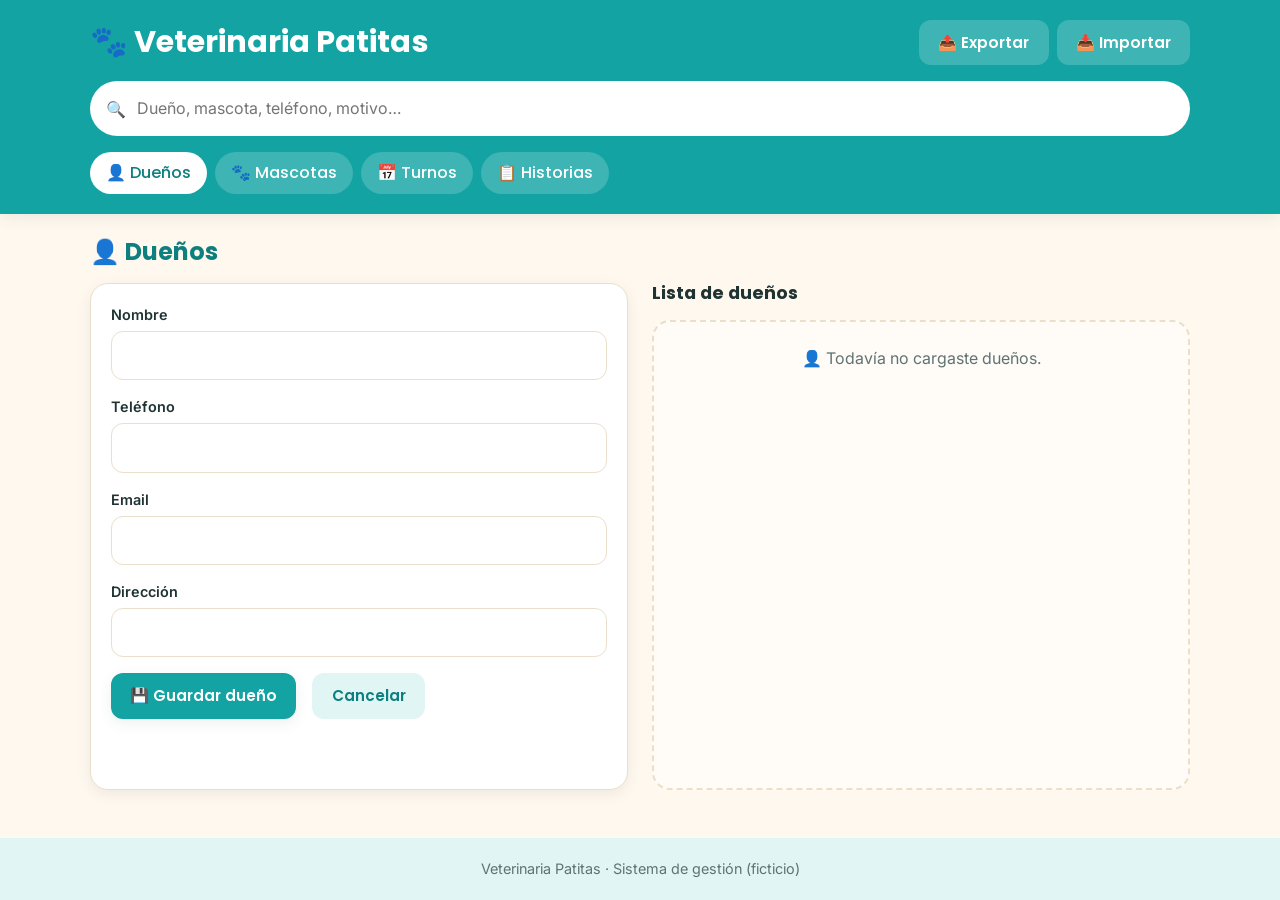
<file: index.html>
<!DOCTYPE html>
<html lang="es-AR">
<head>
  <meta charset="UTF-8">
  <meta name="viewport" content="width=device-width, initial-scale=1">
  <meta name="theme-color" content="#14A3A3">
  <link rel="manifest" href="./manifest.json">
  <link rel="apple-touch-icon" href="./icons/icon-192.png">
  <title>Veterinaria Patitas</title>
  <link rel="preconnect" href="https://fonts.googleapis.com">
  <link rel="preconnect" href="https://fonts.gstatic.com" crossorigin>
  <link rel="stylesheet" href="https://fonts.googleapis.com/css2?family=Inter:wght@400;500;600&family=Poppins:wght@500;600;700&display=swap">
  <style>
/* ==========================================================================
   1. VARIABLES (paleta, tipografía, medidas)
   ========================================================================== */
:root {
  /* Verde agua: color principal */
  --color-principal: #14A3A3;
  --color-principal-oscuro: #0E7F7F;
  --color-principal-suave: #E1F5F5;

  /* Coral suave: avisos, acciones delicadas y cancelaciones */
  --color-coral: #FF8F7E;
  --color-coral-oscuro: #C9422F;
  --color-coral-suave: #FFE8E3;

  /* Fondos y superficies */
  --color-crema: #FFF8EE;
  --color-superficie: #FFFFFF;
  --color-borde: #EADFCB;

  /* Texto */
  --color-texto: #1F3333;
  --color-texto-suave: #5F7373;

  /* Estados de turno que no son ni principal ni coral */
  --color-ambar: #8A5A00;
  --color-ambar-suave: #FFF0CF;
  --color-atendido: #3F6B5A;
  --color-atendido-suave: #E4F0EA;

  /* Tipografía */
  --fuente-titulos: "Poppins", system-ui, -apple-system, "Segoe UI", Roboto, sans-serif;
  --fuente-texto: "Inter", system-ui, -apple-system, "Segoe UI", Roboto, sans-serif;

  /* Formas y sombras */
  --radio: 18px;
  --radio-chico: 12px;
  --sombra: 0 4px 14px rgba(20, 60, 60, 0.08);
  --sombra-hover: 0 8px 22px rgba(20, 60, 60, 0.16);

  /* Ancho máximo del contenido */
  --ancho-max: 1100px;
}

/* ==========================================================================
   2. BASE (reset suave y estilos globales)
   ========================================================================== */
*,
*::before,
*::after {
  box-sizing: border-box;
}

html {
  scroll-behavior: smooth;
}

body {
  margin: 0;
  min-height: 100vh;
  display: flex;
  flex-direction: column;
  background: var(--color-crema);
  color: var(--color-texto);
  font-family: var(--fuente-texto);
  font-size: 1rem;
  line-height: 1.55;
}

h1, h2, h3 {
  margin: 0;
  font-family: var(--fuente-titulos);
  line-height: 1.2;
}

h2 { font-size: 1.5rem; color: var(--color-principal-oscuro); }
h3 { font-size: 1.1rem; }

[hidden] { display: none !important; }

:focus-visible {
  outline: 3px solid var(--color-coral);
  outline-offset: 2px;
}

/* ==========================================================================
   3. ENCABEZADO: título, buscador, exportar/importar y menú
   ========================================================================== */
#encabezado {
  display: flex;
  flex-direction: column;
  gap: 1rem;
  padding: 1.25rem max(1rem, calc((100% - var(--ancho-max)) / 2)) 1rem;
  background: var(--color-principal);
  color: #fff;
  box-shadow: var(--sombra);
}

#encabezado h1 {
  font-size: 1.6rem;
  font-weight: 700;
}

#encabezado h1::before {
  content: "🐾 ";
}

/* Buscador general */
#form-buscador {
  position: relative;
}

#form-buscador label {
  /* Oculta la etiqueta a la vista pero la deja para lectores de pantalla */
  position: absolute;
  width: 1px;
  height: 1px;
  overflow: hidden;
  clip-path: inset(50%);
  white-space: nowrap;
}

#form-buscador::before {
  content: "🔍";
  position: absolute;
  left: 1rem;
  top: 50%;
  transform: translateY(-50%);
  pointer-events: none;
}

#buscador {
  width: 100%;
  padding: 0.8rem 1rem 0.8rem 2.8rem;
  border: 2px solid transparent;
  border-radius: 999px;
  background: #fff;
  color: var(--color-texto);
  font: inherit;
}

#buscador:focus {
  outline: none;
  border-color: var(--color-coral);
}

/* Exportar / Importar */
#datos {
  display: flex;
  gap: 0.5rem;
}

#btn-exportar,
#btn-importar {
  flex: 1;
  background: rgba(255, 255, 255, 0.18);
  color: #fff;
  box-shadow: none;
}

#btn-exportar::before { content: "📤 "; }
#btn-importar::before { content: "📥 "; }

#btn-exportar:hover,
#btn-importar:hover {
  background: #fff;
  color: var(--color-principal-oscuro);
}

/* Menú de secciones */
#menu ul {
  display: flex;
  gap: 0.5rem;
  margin: 0;
  padding: 0 0 0.25rem;
  list-style: none;
  overflow-x: auto;
}

#menu a {
  display: inline-block;
  padding: 0.55rem 1rem;
  border-radius: 999px;
  background: rgba(255, 255, 255, 0.18);
  color: #fff;
  font-family: var(--fuente-titulos);
  font-weight: 500;
  text-decoration: none;
  white-space: nowrap;
  transition: background 0.2s, color 0.2s, transform 0.2s;
}

#menu a:hover {
  background: #fff;
  color: var(--color-principal-oscuro);
  transform: translateY(-2px);
}

#menu a.activo,
#menu a[aria-current="page"] {
  background: #fff;
  color: var(--color-principal-oscuro);
}

#menu a[data-seccion="duenos"]::before    { content: "👤 "; }
#menu a[data-seccion="mascotas"]::before  { content: "🐾 "; }
#menu a[data-seccion="turnos"]::before    { content: "📅 "; }
#menu a[data-seccion="historias"]::before { content: "📋 "; }

/* ==========================================================================
   4. CONTENIDO PRINCIPAL Y SECCIONES (una columna en el celular)
   ========================================================================== */
main {
  flex: 1;
  display: grid;
  gap: 2.5rem;
  padding: 1.5rem max(1rem, calc((100% - var(--ancho-max)) / 2)) 3rem;
}

main > section {
  display: grid;
  gap: 1rem;
  align-content: start;
  scroll-margin-top: 1rem;
}

#duenos > h2::before    { content: "👤 "; }
#mascotas > h2::before  { content: "🐾 "; }
#turnos > h2::before    { content: "📅 "; }
#historias > h2::before { content: "📋 "; }

#resultados-busqueda > h2::before { content: "🔍 "; }

/* Los resultados solo se muestran cuando hay algo para mostrar */
#resultados-busqueda:has(#lista-resultados:empty) {
  display: none;
}

#lista-resultados {
  display: grid;
  gap: 0.75rem;
}

/* ==========================================================================
   5. TARJETAS: formularios, selector de historias y elementos de lista
   ========================================================================== */
form:not(#form-buscador),
#historias > div,
main li,
#lista-resultados > * {
  background: var(--color-superficie);
  border: 1px solid var(--color-borde);
  border-radius: var(--radio);
  box-shadow: var(--sombra);
}

form:not(#form-buscador),
#historias > div {
  padding: 1.25rem;
}

main li,
#lista-resultados > * {
  padding: 1rem 1.1rem;
}

/* Listas sin viñetas y con separación entre tarjetas */
main ul,
main ol {
  display: grid;
  gap: 0.75rem;
  margin: 0;
  padding: 0;
  list-style: none;
}

/* Contenido típico de una tarjeta */
.tarjeta__titulo {
  margin: 0;
  font-family: var(--fuente-titulos);
  font-size: 1.05rem;
  font-weight: 600;
}

.tarjeta__meta {
  margin: 0.15rem 0 0;
  color: var(--color-texto-suave);
  font-size: 0.92rem;
}

.tarjeta__acciones {
  display: flex;
  flex-wrap: wrap;
  gap: 0.5rem;
  margin-top: 0.75rem;
}

/* Mensajes cuando una lista está vacía (desaparecen solos al agregar datos) */
#lista-duenos:empty::before,
#lista-mascotas:empty::before,
#agenda-turnos:empty::before,
#linea-tiempo:empty::before {
  display: block;
  padding: 1.5rem 1rem;
  border: 2px dashed var(--color-borde);
  border-radius: var(--radio);
  background: rgba(255, 255, 255, 0.6);
  color: var(--color-texto-suave);
  text-align: center;
}

#lista-duenos:empty::before   { content: "👤 Todavía no cargaste dueños."; }
#lista-mascotas:empty::before { content: "🐾 Todavía no cargaste mascotas."; }
#agenda-turnos:empty::before  { content: "📅 No hay turnos para este día."; }
#linea-tiempo:empty::before   { content: "📋 Esta mascota todavía no tiene consultas."; }

/* ==========================================================================
   6. FORMULARIOS: campos y etiquetas
   ========================================================================== */
form:not(#form-buscador) {
  display: flex;
  flex-wrap: wrap;
  gap: 1rem;
  align-content: start;
}

form:not(#form-buscador) > div {
  flex: 1 1 100%;
}

label {
  display: block;
  margin-bottom: 0.3rem;
  font-size: 0.9rem;
  font-weight: 600;
  color: var(--color-texto);
}

input:not([type="hidden"]):not([type="file"]):not(#buscador),
select,
textarea {
  width: 100%;
  padding: 0.7rem 0.85rem;
  border: 1.5px solid var(--color-borde);
  border-radius: var(--radio-chico);
  background: #fff;
  color: var(--color-texto);
  font: inherit;
  transition: border-color 0.2s, box-shadow 0.2s;
}

textarea {
  resize: vertical;
}

input:not(#buscador):focus,
select:focus,
textarea:focus {
  outline: none;
  border-color: var(--color-principal);
  box-shadow: 0 0 0 4px var(--color-principal-suave);
}

input:user-invalid,
select:user-invalid,
textarea:user-invalid {
  border-color: var(--color-coral);
  background: var(--color-coral-suave);
}

/* ==========================================================================
   7. BOTONES (hover con cambio de color y elevación)
   ========================================================================== */
button {
  padding: 0.7rem 1.2rem;
  border: 0;
  border-radius: var(--radio-chico);
  background: var(--color-principal);
  color: #fff;
  font-family: var(--fuente-titulos);
  font-size: 0.95rem;
  font-weight: 600;
  cursor: pointer;
  box-shadow: var(--sombra);
  transition: background 0.2s, color 0.2s, transform 0.2s, box-shadow 0.2s;
}

button:hover {
  background: var(--color-principal-oscuro);
  transform: translateY(-2px);
  box-shadow: var(--sombra-hover);
}

button:active {
  transform: translateY(0);
  box-shadow: var(--sombra);
}

button[type="submit"]::before { content: "💾 "; }

/* Cancelar: botón secundario */
button[type="reset"] {
  background: var(--color-principal-suave);
  color: var(--color-principal-oscuro);
  box-shadow: none;
}

button[type="reset"]:hover {
  background: var(--color-principal);
  color: #fff;
}

/* Botones dentro de las tarjetas */
.btn-chico {
  padding: 0.4rem 0.8rem;
  font-size: 0.85rem;
}

.btn-peligro {
  background: var(--color-coral-suave);
  color: var(--color-coral-oscuro);
  box-shadow: none;
}

.btn-peligro:hover {
  background: var(--color-coral);
  color: #fff;
}

/* ==========================================================================
   8. MASCOTAS: tarjeta con emoji según la especie
   Estructura esperada: <li class="mascota" data-especie="Perro">
                          <div class="mascota__info"> ... </div>
                        </li>
   ========================================================================== */
.mascota {
  display: flex;
  align-items: center;
  gap: 1rem;
}

.mascota::before {
  content: "🐾";
  flex: none;
  display: grid;
  place-items: center;
  width: 3.5rem;
  height: 3.5rem;
  border-radius: 50%;
  background: var(--color-principal-suave);
  font-size: 1.9rem;
  line-height: 1;
}

.mascota[data-especie="Perro"]::before   { content: "🐶"; }
.mascota[data-especie="Gato"]::before    { content: "🐱"; }
.mascota[data-especie="Ave"]::before     { content: "🐦"; }
.mascota[data-especie="Roedor"]::before  { content: "🐹"; }
.mascota[data-especie="Reptil"]::before  { content: "🦎"; }

.mascota__info {
  flex: 1;
  min-width: 0;
}

/* ==========================================================================
   9. TURNOS: agenda con etiqueta de estado
   Estructura esperada: <li class="turno">
                          <div class="turno__cuando">12/11 · 10:30</div>
                          <div class="turno__info"> ... <span class="estado estado--pendiente">Pendiente</span></div>
                        </li>
   ========================================================================== */
.turno {
  display: flex;
  flex-direction: column;
  gap: 0.75rem;
}

.turno__cuando {
  align-self: flex-start;
  padding: 0.3rem 0.75rem;
  border-radius: var(--radio-chico);
  background: var(--color-principal-suave);
  color: var(--color-principal-oscuro);
  font-family: var(--fuente-titulos);
  font-weight: 600;
}

.turno__info {
  flex: 1;
  min-width: 0;
}

.estado {
  display: inline-block;
  padding: 0.2rem 0.7rem;
  border-radius: 999px;
  font-size: 0.8rem;
  font-weight: 600;
}

.estado--pendiente  { background: var(--color-ambar-suave);     color: var(--color-ambar); }
.estado--confirmado { background: var(--color-principal-suave); color: var(--color-principal-oscuro); }
.estado--atendido   { background: var(--color-atendido-suave);  color: var(--color-atendido); }
.estado--cancelado  { background: var(--color-coral-suave);     color: var(--color-coral-oscuro); }

/* ==========================================================================
   10. HISTORIAS: línea de tiempo vertical
   Estructura esperada: <li class="consulta">
                          <time class="consulta__fecha">12/11/2026</time>
                          <h4 class="tarjeta__titulo">Motivo</h4> ... </li>
   ========================================================================== */
#linea-tiempo {
  position: relative;
  padding-left: 2rem;
}

#linea-tiempo:not(:empty)::after {
  content: "";
  position: absolute;
  left: 0.65rem;
  top: 0.5rem;
  bottom: 0.5rem;
  width: 3px;
  border-radius: 3px;
  background: linear-gradient(var(--color-principal), var(--color-principal-suave));
}

#linea-tiempo > li {
  position: relative;
}

/* Punto de cada consulta sobre la línea */
#linea-tiempo > li::before {
  content: "";
  position: absolute;
  left: -1.75rem;
  top: 1.2rem;
  width: 1rem;
  height: 1rem;
  border: 3px solid var(--color-principal);
  border-radius: 50%;
  background: var(--color-crema);
}

.consulta__fecha {
  display: block;
  margin-bottom: 0.2rem;
  color: var(--color-principal-oscuro);
  font-size: 0.85rem;
  font-weight: 600;
}

.consulta p {
  margin: 0.4rem 0 0;
}


.aviso-control-vencido {
  margin-top: 0.65rem !important;
  padding: 0.55rem 0.75rem;
  border-radius: var(--radio-chico);
  background: var(--color-coral-suave);
  color: var(--color-coral-oscuro);
  font-weight: 600;
}
.consulta__detalle { margin-top: 0.45rem; }
.consulta__detalle strong { color: var(--color-texto); }
#form-consulta small { color: var(--color-texto-suave); }

/* ==========================================================================
   11. PIE DE PÁGINA
   ========================================================================== */
footer {
  padding: 1.25rem 1rem;
  background: var(--color-principal-suave);
  color: var(--color-texto-suave);
  font-size: 0.9rem;
  text-align: center;
}

footer p {
  margin: 0;
}

/* ==========================================================================
   DUEÑOS: errores de validación, avisos, edición y chips de mascotas
   ========================================================================== */
.mensaje-error {
  margin: 0.35rem 0 0;
  color: var(--color-coral-oscuro);
  font-size: 0.85rem;
  font-weight: 500;
}

.mensaje-error::before { content: "⚠️ "; }

/* !important porque el estilo base de los campos usa un selector muy específico */
.campo-invalido {
  border-color: var(--color-coral) !important;
  background: var(--color-coral-suave) !important;
}

.aviso {
  margin: 0.75rem 0 0;
  padding: 0.6rem 0.8rem;
  border: 1px solid var(--color-coral);
  border-radius: var(--radio-chico);
  background: var(--color-coral-suave);
  color: var(--color-coral-oscuro);
  font-size: 0.9rem;
}

.aviso::before { content: "⚠️ "; }

/* Tarjeta que se está editando */
.editando {
  border-color: var(--color-principal);
  box-shadow: 0 0 0 3px var(--color-principal-suave);
}

.chips {
  display: flex;
  flex-wrap: wrap;
  gap: 0.4rem;
  margin-top: 0.4rem;
}

.chip {
  padding: 0.2rem 0.65rem;
  border-radius: 999px;
  background: var(--color-principal-suave);
  color: var(--color-principal-oscuro);
  font-size: 0.85rem;
  font-weight: 500;
}

/* ==========================================================================
   TURNOS: barra para cambiar de día en la agenda
   ========================================================================== */
#agenda-barra {
  display: grid;
  gap: 0.6rem;
}

#agenda-nav {
  display: flex;
  flex-wrap: wrap;
  align-items: center;
  gap: 0.5rem;
}

#agenda-nav button {
  padding: 0.5rem 0.9rem;
  background: var(--color-principal-suave);
  color: var(--color-principal-oscuro);
  box-shadow: none;
}

#agenda-nav button:hover {
  background: var(--color-principal);
  color: #fff;
  box-shadow: var(--sombra-hover);
}

#agenda-hoy::before { content: "📅 "; }

/* Dos IDs para ganarle al estilo base de los campos, que usa un selector muy específico */
#agenda-nav #agenda-fecha {
  width: auto;
  flex: 1 1 9rem;
}

#agenda-titulo {
  margin: 0;
  color: var(--color-principal-oscuro);
  font-weight: 600;
}

/* ==========================================================================
   12. TABLET Y ESCRITORIO (desde 768 px: dos columnas)
   Formulario a la izquierda, lista a la derecha.
   ========================================================================== */
@media (min-width: 768px) {
  /* Encabezado en grilla: título | exportar/importar, buscador, menú */
  #encabezado {
    display: grid;
    grid-template-columns: 1fr auto;
    grid-template-areas:
      "titulo datos"
      "buscador buscador"
      "menu menu";
    align-items: center;
    column-gap: 1.5rem;
  }

  #encabezado h1    { grid-area: titulo; font-size: 1.9rem; }
  #datos            { grid-area: datos; }
  #form-buscador    { grid-area: buscador; }
  #menu             { grid-area: menu; }

  #btn-exportar,
  #btn-importar {
    flex: none;
  }

  /* Dueños, Mascotas y Turnos: h2 arriba, formulario | h3 + lista */
  :is(#duenos, #mascotas, #turnos) {
    grid-template-columns: repeat(2, minmax(0, 1fr));
    grid-template-rows: auto auto 1fr;
    column-gap: 1.5rem;
  }

  :is(#duenos, #mascotas, #turnos) > h2 { grid-column: 1 / -1; grid-row: 1; }
  :is(#duenos, #mascotas, #turnos) > form { grid-column: 1; grid-row: 2 / span 2; }
  :is(#duenos, #mascotas, #turnos) > h3 { grid-column: 2; grid-row: 2; }
  #turnos > #agenda-barra { grid-column: 2; grid-row: 2; }
  :is(#duenos, #mascotas, #turnos) > :is(ul, ol) { grid-column: 2; grid-row: 3; }

  /* Historias: h2, selector de mascota (ancho completo), formulario | línea de tiempo */
  #historias {
    grid-template-columns: repeat(2, minmax(0, 1fr));
    grid-template-rows: auto auto auto 1fr;
    column-gap: 1.5rem;
  }

  #historias > h2   { grid-column: 1 / -1; grid-row: 1; }
  #historias > div  { grid-column: 1 / -1; grid-row: 2; }
  #historias > form { grid-column: 1; grid-row: 3 / span 2; }
  #historias > h3   { grid-column: 2; grid-row: 3; }
  #historias > ol   { grid-column: 2; grid-row: 4; }

  /* Turno: fecha y hora al costado */
  .turno {
    flex-direction: row;
    align-items: flex-start;
  }

  /* Resultados de búsqueda en dos columnas */
  #lista-resultados {
    grid-template-columns: repeat(2, minmax(0, 1fr));
  }
}

/* ==========================================================================
   13. ACCESIBILIDAD: respeta a quienes reducen las animaciones
   ========================================================================== */
@media (prefers-reduced-motion: reduce) {
  html { scroll-behavior: auto; }

  *,
  *::before,
  *::after {
    transition: none !important;
  }

  button:hover,
  #menu a:hover {
    transform: none;
  }
}
  </style>
</head>
<body>

  <header id="encabezado">
    <h1>Veterinaria Patitas</h1>

    <form id="form-buscador" role="search">
      <label for="buscador">Buscar</label>
      <input type="search" id="buscador" name="buscador" placeholder="Dueño, mascota, teléfono, motivo…" autocomplete="off">
    </form>

    <div id="datos">
      <button type="button" id="btn-exportar">Exportar</button>
      <button type="button" id="btn-importar">Importar</button>
      <input type="file" id="archivo-importar" accept="application/json,.json" hidden>
    </div>

    <nav id="menu" aria-label="Secciones">
      <ul>
        <li><a href="#duenos" data-seccion="duenos">Dueños</a></li>
        <li><a href="#mascotas" data-seccion="mascotas">Mascotas</a></li>
        <li><a href="#turnos" data-seccion="turnos">Turnos</a></li>
        <li><a href="#historias" data-seccion="historias">Historias</a></li>
      </ul>
    </nav>
  </header>

  <main>

    <!-- Resultados del buscador general -->
    <section id="resultados-busqueda" aria-live="polite">
      <h2>Resultados de la búsqueda</h2>
      <div id="lista-resultados"></div>
    </section>

    <!-- DUEÑOS -->
    <section id="duenos">
      <h2>Dueños</h2>

      <form id="form-dueno">
        <input type="hidden" id="dueno-id" name="id">

        <div>
          <label for="dueno-nombre">Nombre</label>
          <input type="text" id="dueno-nombre" name="nombre" required>
        </div>

        <div>
          <label for="dueno-telefono">Teléfono</label>
          <input type="tel" id="dueno-telefono" name="telefono" required>
        </div>

        <div>
          <label for="dueno-email">Email</label>
          <input type="email" id="dueno-email" name="email">
        </div>

        <div>
          <label for="dueno-direccion">Dirección</label>
          <input type="text" id="dueno-direccion" name="direccion">
        </div>

        <button type="submit">Guardar dueño</button>
        <button type="reset">Cancelar</button>
      </form>

      <h3>Lista de dueños</h3>
      <ul id="lista-duenos"></ul>
    </section>

    <!-- MASCOTAS -->
    <section id="mascotas">
      <h2>Mascotas</h2>

      <form id="form-mascota">
        <input type="hidden" id="mascota-id" name="id">

        <div>
          <label for="mascota-dueno">Dueño</label>
          <select id="mascota-dueno" name="duenoId" required>
            <option value="">Elegí un dueño</option>
          </select>
        </div>

        <div>
          <label for="mascota-nombre">Nombre</label>
          <input type="text" id="mascota-nombre" name="nombre" required>
        </div>

        <div>
          <label for="mascota-especie">Especie</label>
          <select id="mascota-especie" name="especie" required>
            <option value="">Elegí una especie</option>
            <option value="Perro">Perro</option>
            <option value="Gato">Gato</option>
            <option value="Ave">Ave</option>
            <option value="Roedor">Roedor</option>
            <option value="Reptil">Reptil</option>
            <option value="Otra">Otra</option>
          </select>
        </div>

        <div>
          <label for="mascota-raza">Raza</label>
          <input type="text" id="mascota-raza" name="raza">
        </div>

        <div>
          <label for="mascota-sexo">Sexo</label>
          <select id="mascota-sexo" name="sexo" required>
            <option value="">Elegí el sexo</option>
            <option value="Macho">Macho</option>
            <option value="Hembra">Hembra</option>
          </select>
        </div>

        <div>
          <label for="mascota-nacimiento">Fecha de nacimiento</label>
          <input type="date" id="mascota-nacimiento" name="nacimiento">
        </div>

        <div>
          <label for="mascota-peso">Peso (kg)</label>
          <input type="number" id="mascota-peso" name="peso" min="0" step="0.01" inputmode="decimal">
        </div>

        <button type="submit">Guardar mascota</button>
        <button type="reset">Cancelar</button>
      </form>

      <h3>Lista de mascotas</h3>
      <ul id="lista-mascotas"></ul>
    </section>

    <!-- TURNOS -->
    <section id="turnos">
      <h2>Turnos</h2>

      <form id="form-turno">
        <input type="hidden" id="turno-id" name="id">

        <div>
          <label for="turno-mascota">Mascota</label>
          <select id="turno-mascota" name="mascotaId" required>
            <option value="">Elegí una mascota</option>
          </select>
        </div>

        <div>
          <label for="turno-fecha">Fecha</label>
          <input type="date" id="turno-fecha" name="fecha" required>
        </div>

        <div>
          <label for="turno-hora">Hora (de 9:00 a 20:00)</label>
          <input type="time" id="turno-hora" name="hora" required>
        </div>

        <div>
          <label for="turno-motivo">Motivo</label>
          <input type="text" id="turno-motivo" name="motivo" required>
        </div>

        <div>
          <label for="turno-veterinario">Veterinario</label>
          <input type="text" id="turno-veterinario" name="veterinario" required>
        </div>

        <button type="submit">Agendar turno</button>
        <button type="reset">Cancelar</button>
      </form>

      <div id="agenda-barra">
        <h3>Agenda</h3>
        <div id="agenda-nav" role="group" aria-label="Cambiar de día">
          <button type="button" id="agenda-anterior" aria-label="Día anterior">◀</button>
          <button type="button" id="agenda-hoy">Hoy</button>
          <button type="button" id="agenda-siguiente" aria-label="Día siguiente">▶</button>
          <input type="date" id="agenda-fecha" aria-label="Elegir el día de la agenda">
        </div>
        <p id="agenda-titulo" aria-live="polite"></p>
      </div>
      <ol id="agenda-turnos"></ol>
    </section>

    <!-- HISTORIAS -->
    <section id="historias">
      <h2>Historias clínicas</h2>

      <div>
        <label for="historia-mascota">Mascota</label>
        <select id="historia-mascota" name="mascotaId">
          <option value="">Elegí una mascota</option>
        </select>
      </div>

      <form id="form-consulta">
        <input type="hidden" id="consulta-id" name="id">
        <input type="hidden" id="consulta-turno-id" name="turnoId">

        <div>
          <label for="consulta-fecha">Fecha de consulta</label>
          <input type="date" id="consulta-fecha" name="fecha" required>
        </div>

        <div>
          <label for="consulta-motivo">Motivo de consulta</label>
          <input type="text" id="consulta-motivo" name="motivo" required>
        </div>

        <div>
          <label for="consulta-peso">Peso (kg) *</label>
          <input type="number" id="consulta-peso" name="peso" min="0.1" max="120" step="0.01" inputmode="decimal" required>
        </div>

        <div>
          <label for="consulta-diagnostico">Diagnóstico *</label>
          <textarea id="consulta-diagnostico" name="diagnostico" rows="3" required></textarea>
        </div>

        <div>
          <label for="consulta-tratamiento">Tratamiento *</label>
          <textarea id="consulta-tratamiento" name="tratamiento" rows="3" required></textarea>
        </div>

        <div>
          <label for="consulta-vacunas">Vacunas</label>
          <textarea id="consulta-vacunas" name="vacunas" rows="2" placeholder="Vacunas aplicadas, pendientes o próximas dosis"></textarea>
        </div>

        <div>
          <label for="consulta-proximo-control">Fecha de próximo control</label>
          <input type="date" id="consulta-proximo-control" name="proximoControl">
          <small>Si indicás una fecha, debe ser igual o posterior a la consulta.</small>
        </div>

        <div>
          <label for="consulta-observaciones">Observaciones</label>
          <textarea id="consulta-observaciones" name="observaciones" rows="3"></textarea>
        </div>

        <button type="submit">Guardar consulta</button>
        <button type="reset">Cancelar</button>
      </form>

      <h3>Línea de tiempo</h3>
      <ol id="linea-tiempo"></ol>
    </section>

  </main>

  <footer>
    <p>Veterinaria Patitas · Sistema de gestión (ficticio)</p>
  </footer>

  <script>
/* ==========================================================================
   Veterinaria Patitas
   REGISTRO DE IA: (pegá acá tu comentario de registro de IA)
   ========================================================================== */


/* ==========================================================================
   1. DATOS
   Campos tomados de los formularios del index.html.
   Cada registro tiene un "id" propio; las relaciones se hacen con ese id:
   mascotas.duenoId -> duenos.id
   turnos.mascotaId y consultas.mascotaId -> mascotas.id
   ========================================================================== */

const CLAVE_STORAGE = "veterinaria-datos";

// duenos:    { id, nombre, telefono, email, direccion }
const duenos = [];

// mascotas:  { id, duenoId, nombre, especie, raza, sexo, nacimiento, peso }
const mascotas = [];

// turnos:    { id, mascotaId, fecha, hora, motivo, veterinario, estado }
const turnos = [];

// consultas: { id, mascotaId, fecha, motivo, peso, diagnostico, tratamiento, observaciones }
const consultas = [];

/** Genera un id único para un registro nuevo. */
function nuevoId() {
  if (window.crypto && typeof crypto.randomUUID === "function") {
    return crypto.randomUUID();
  }
  return Date.now().toString(36) + Math.random().toString(36).slice(2, 8);
}


/* ==========================================================================
   2. PERSISTENCIA (localStorage, clave "veterinaria-datos")
   Se guarda un solo objeto con los cuatro arrays.
   Llamá a guardarDatos() después de agregar, editar o borrar algo.
   ========================================================================== */

function guardarDatos() {
  try {
    localStorage.setItem(
      CLAVE_STORAGE,
      JSON.stringify({ duenos, mascotas, turnos, consultas })
    );
    return true;
  } catch (error) {
    console.error("No se pudieron guardar los datos:", error);
    return false;
  }
}

function cargarDatos() {
  try {
    const crudo = localStorage.getItem(CLAVE_STORAGE);
    if (!crudo) return;

    const datos = JSON.parse(crudo);
    // Se rellenan los arrays existentes para no perder las referencias
    duenos.splice(0, duenos.length, ...(datos.duenos || []));
    mascotas.splice(0, mascotas.length, ...(datos.mascotas || []));
    turnos.splice(0, turnos.length, ...(datos.turnos || []));
    consultas.splice(0, consultas.length, ...(datos.consultas || []));
  } catch (error) {
    console.error("No se pudieron leer los datos guardados:", error);
  }
}

cargarDatos();


/* ==========================================================================
   3. MENÚ: una sola sección visible por vez
   ========================================================================== */

const SECCIONES = ["duenos", "mascotas", "turnos", "historias"];
const SECCION_INICIAL = "duenos";

function mostrarSeccion(id) {
  if (!SECCIONES.includes(id)) id = SECCION_INICIAL;

  SECCIONES.forEach((seccion) => {
    const elemento = document.getElementById(seccion);
    if (elemento) elemento.hidden = seccion !== id;
  });

  document.querySelectorAll("#menu a[data-seccion]").forEach((enlace) => {
    const activo = enlace.dataset.seccion === id;
    enlace.classList.toggle("activo", activo);
    if (activo) {
      enlace.setAttribute("aria-current", "page");
    } else {
      enlace.removeAttribute("aria-current");
    }
  });
}

function seccionDesdeHash() {
  return location.hash.replace("#", "");
}

// Al hacer clic en el menú cambia el hash, y de ahí se muestra la sección
window.addEventListener("hashchange", () => mostrarSeccion(seccionDesdeHash()));

// Primera carga: respeta el hash de la URL o arranca en Dueños
mostrarSeccion(seccionDesdeHash());


/* ==========================================================================
   4. EDAD
   edad("2024-08-15") -> "2 años y 3 meses", "1 año", "5 meses", etc.
   Recibe la fecha como la devuelve <input type="date"> (AAAA-MM-DD).
   Devuelve "" si la fecha está vacía, es inválida o es futura.
   ========================================================================== */

function edad(fechaNacimiento) {
  if (!fechaNacimiento) return "";

  // Se arma con partes numéricas para evitar problemas de zona horaria
  const partes = String(fechaNacimiento).split("-").map(Number);
  const [anio, mes, dia] = partes;
  if (partes.length !== 3 || partes.some(Number.isNaN)) return "";

  const hoy = new Date();
  let totalMeses =
    (hoy.getFullYear() - anio) * 12 + (hoy.getMonth() + 1 - mes);

  // Si todavía no llegó el día del mes del cumpleaños/mesversario, falta un mes
  if (hoy.getDate() < dia) totalMeses--;

  if (totalMeses < 0) return "";
  if (totalMeses === 0) return "menos de 1 mes";

  const anios = Math.floor(totalMeses / 12);
  const meses = totalMeses % 12;

  const textoAnios = anios === 1 ? "1 año" : `${anios} años`;
  const textoMeses = meses === 1 ? "1 mes" : `${meses} meses`;

  if (anios === 0) return textoMeses;
  if (meses === 0) return textoAnios;
  return `${textoAnios} y ${textoMeses}`;
}


/* ==========================================================================
   5. DUEÑOS: alta, listado, edición y baja
   ========================================================================== */

const formDueno = document.getElementById("form-dueno");
const listaDuenos = document.getElementById("lista-duenos");
const campoDueno = {
  id: document.getElementById("dueno-id"),
  nombre: document.getElementById("dueno-nombre"),
  telefono: document.getElementById("dueno-telefono"),
  email: document.getElementById("dueno-email"),
  direccion: document.getElementById("dueno-direccion"),
};

// La validación la hace este código (con mensajes propios), no el navegador
formDueno.noValidate = true;

const REGEX_TELEFONO = /^[0-9 -]+$/;
const REGEX_EMAIL = /^[^\s@]+@[^\s@]+\.[^\s@]{2,}$/;

let idDuenoEnEdicion = null; // id del dueño que se está editando (null = alta)
let avisoDueno = null; // { id, texto }: aviso que se muestra dentro de una tarjeta

/** Crea un elemento con clase y texto (el texto va como texto, nunca como HTML). */
function crearElemento(etiqueta, clase, texto) {
  const nodo = document.createElement(etiqueta);
  if (clase) nodo.className = clase;
  if (texto !== undefined) nodo.textContent = texto;
  return nodo;
}

/** Guarda y, si el navegador no deja, avisa. */
function guardarOAvisar() {
  if (!guardarDatos()) {
    alert(
      "No se pudieron guardar los datos en este navegador. " +
        "Si cerrás la página, vas a perder los cambios."
    );
  }
}

function mascotasDeDueno(duenoId) {
  return mascotas.filter((mascota) => mascota.duenoId === duenoId);
}

/** Deja solo los dígitos: "11 2345-6789" y "1123456789" cuentan como el mismo teléfono. */
function normalizarTelefono(telefono) {
  return telefono.replace(/[\s-]/g, "");
}


/* ---------- Validación ---------- */

function leerFormularioDueno() {
  return {
    nombre: campoDueno.nombre.value.trim(),
    telefono: campoDueno.telefono.value.trim(),
    email: campoDueno.email.value.trim(),
    direccion: campoDueno.direccion.value.trim(),
  };
}

/** Devuelve un objeto { campo: "mensaje" } con los errores; vacío si todo está bien. */
function validarDueno(datos, idActual) {
  const errores = {};

  if (!datos.nombre) {
    errores.nombre = "El nombre es obligatorio.";
  }

  if (!datos.telefono) {
    errores.telefono = "El teléfono es obligatorio.";
  } else if (!REGEX_TELEFONO.test(datos.telefono) || !/\d/.test(datos.telefono)) {
    errores.telefono = "Usá solo números, espacios y guiones.";
  } else {
    const repetido = duenos.find(
      (dueno) =>
        dueno.id !== idActual &&
        normalizarTelefono(dueno.telefono) === normalizarTelefono(datos.telefono)
    );
    if (repetido) {
      errores.telefono = `Ya hay un dueño con ese teléfono: ${repetido.nombre}.`;
    }
  }

  if (datos.email && !REGEX_EMAIL.test(datos.email)) {
    errores.email = "Revisá el email: tiene que verse como nombre@correo.com.";
  }

  return errores;
}

/** Muestra (o borra, si no hay mensaje) el error debajo de un campo. */
function mostrarErrorCampo(campo, mensaje) {
  let nodo = campo.parentElement.querySelector(".mensaje-error");

  if (!mensaje) {
    if (nodo) nodo.remove();
    campo.classList.remove("campo-invalido");
    campo.removeAttribute("aria-invalid");
    campo.removeAttribute("aria-describedby");
    return;
  }

  if (!nodo) {
    nodo = crearElemento("p", "mensaje-error");
    nodo.id = `${campo.id}-error`;
    nodo.setAttribute("role", "alert");
    campo.parentElement.appendChild(nodo);
  }
  nodo.textContent = mensaje;
  campo.classList.add("campo-invalido");
  campo.setAttribute("aria-invalid", "true");
  campo.setAttribute("aria-describedby", nodo.id);
}

function limpiarErroresDueno() {
  ["nombre", "telefono", "email", "direccion"].forEach((nombre) =>
    mostrarErrorCampo(campoDueno[nombre], "")
  );
}

// El error de un campo se borra apenas la persona vuelve a escribir en él
["nombre", "telefono", "email", "direccion"].forEach((nombre) => {
  campoDueno[nombre].addEventListener("input", () =>
    mostrarErrorCampo(campoDueno[nombre], "")
  );
});


/* ---------- Listado ---------- */

function crearTarjetaDueno(dueno) {
  const tarjeta = crearElemento("li", "dueno");
  if (dueno.id === idDuenoEnEdicion) tarjeta.classList.add("editando");

  tarjeta.appendChild(crearElemento("h4", "tarjeta__titulo", `👤 ${dueno.nombre}`));
  tarjeta.appendChild(crearElemento("p", "tarjeta__meta", `📞 ${dueno.telefono}`));
  if (dueno.email) {
    tarjeta.appendChild(crearElemento("p", "tarjeta__meta", `✉️ ${dueno.email}`));
  }
  if (dueno.direccion) {
    tarjeta.appendChild(crearElemento("p", "tarjeta__meta", `📍 ${dueno.direccion}`));
  }

  // Nombres de sus mascotas
  const suyas = mascotasDeDueno(dueno.id);
  if (suyas.length === 0) {
    tarjeta.appendChild(
      crearElemento("p", "tarjeta__meta", "🐾 Sin mascotas registradas")
    );
  } else {
    tarjeta.appendChild(
      crearElemento("p", "tarjeta__meta", `🐾 Mascotas (${suyas.length})`)
    );
    const chips = crearElemento("div", "chips");
    suyas.forEach((mascota) => chips.appendChild(crearElemento("span", "chip", mascota.nombre)));
    tarjeta.appendChild(chips);
  }

  // Aviso (por ejemplo, cuando no se puede eliminar)
  if (avisoDueno && avisoDueno.id === dueno.id) {
    const aviso = crearElemento("p", "aviso", avisoDueno.texto);
    aviso.setAttribute("role", "alert");
    tarjeta.appendChild(aviso);
  }

  // Acciones
  const acciones = crearElemento("div", "tarjeta__acciones");
  const botonEditar = crearElemento("button", "btn-chico", "✏️ Editar");
  botonEditar.type = "button";
  botonEditar.dataset.accion = "editar";
  botonEditar.dataset.id = dueno.id;

  const botonEliminar = crearElemento("button", "btn-chico btn-peligro", "🗑️ Eliminar");
  botonEliminar.type = "button";
  botonEliminar.dataset.accion = "eliminar";
  botonEliminar.dataset.id = dueno.id;

  acciones.append(botonEditar, botonEliminar);
  tarjeta.appendChild(acciones);

  return tarjeta;
}

function renderDuenos() {
  const ordenados = [...duenos].sort((a, b) => a.nombre.localeCompare(b.nombre, "es"));
  // Sin dueños la lista queda vacía y el CSS muestra el mensaje "Todavía no cargaste dueños"
  listaDuenos.replaceChildren(...ordenados.map(crearTarjetaDueno));

  // Al cambiar los dueños se actualiza el select de la sección Mascotas
  // y las tarjetas de mascotas (que muestran el nombre del dueño)
  actualizarSelectDuenos();
  renderMascotas();
}


/* ---------- Alta y edición ---------- */

function actualizarBotonesFormDueno() {
  const editando = idDuenoEnEdicion !== null;
  formDueno.querySelector('button[type="submit"]').textContent = editando
    ? "Guardar cambios"
    : "Guardar dueño";
  formDueno.querySelector('button[type="reset"]').textContent = editando
    ? "Cancelar edición"
    : "Cancelar";
}

formDueno.addEventListener("submit", (evento) => {
  evento.preventDefault();

  const datos = leerFormularioDueno();
  const errores = validarDueno(datos, idDuenoEnEdicion);

  limpiarErroresDueno();
  const camposConError = Object.keys(errores);
  if (camposConError.length > 0) {
    camposConError.forEach((nombre) => mostrarErrorCampo(campoDueno[nombre], errores[nombre]));
    campoDueno[camposConError[0]].focus();
    return;
  }

  if (idDuenoEnEdicion) {
    const existente = duenos.find((dueno) => dueno.id === idDuenoEnEdicion);
    if (existente) Object.assign(existente, datos);
  } else {
    duenos.push({ id: nuevoId(), ...datos });
  }

  avisoDueno = null;
  guardarOAvisar();

  // reset() dispara el evento "reset" de abajo, que sale del modo edición y redibuja la lista
  formDueno.reset();
});

formDueno.addEventListener("reset", () => {
  idDuenoEnEdicion = null;
  campoDueno.id.value = "";
  limpiarErroresDueno();
  actualizarBotonesFormDueno();
  renderDuenos();
});

function editarDueno(id) {
  const dueno = duenos.find((item) => item.id === id);
  if (!dueno) return;

  avisoDueno = null;
  limpiarErroresDueno();

  idDuenoEnEdicion = dueno.id;
  campoDueno.id.value = dueno.id;
  campoDueno.nombre.value = dueno.nombre;
  campoDueno.telefono.value = dueno.telefono;
  campoDueno.email.value = dueno.email || "";
  campoDueno.direccion.value = dueno.direccion || "";

  actualizarBotonesFormDueno();
  renderDuenos();

  formDueno.scrollIntoView({ behavior: "smooth", block: "start" });
  campoDueno.nombre.focus({ preventScroll: true });
}


/* ---------- Baja ---------- */

function eliminarDueno(id) {
  const posicion = duenos.findIndex((item) => item.id === id);
  if (posicion === -1) return;
  const dueno = duenos[posicion];

  // No se puede borrar un dueño con mascotas: se avisa cuántas tiene
  const suyas = mascotasDeDueno(id);
  if (suyas.length > 0) {
    const cantidad = suyas.length;
    const nombres = suyas.map((mascota) => mascota.nombre).join(", ");
    avisoDueno = {
      id,
      texto:
        `No se puede eliminar a ${dueno.nombre}: tiene ${cantidad} ` +
        `${cantidad === 1 ? "mascota" : "mascotas"} (${nombres}). ` +
        `Primero eliminá ${cantidad === 1 ? "esa mascota" : "esas mascotas"} ` +
        `o pasala${cantidad === 1 ? "" : "s"} a otro dueño.`,
    };
    renderDuenos();
    return;
  }

  if (!confirm(`¿Eliminar a ${dueno.nombre}? Esta acción no se puede deshacer.`)) return;

  duenos.splice(posicion, 1);
  avisoDueno = null;
  guardarOAvisar();

  if (idDuenoEnEdicion === id) {
    formDueno.reset(); // sale del modo edición y redibuja
  } else {
    renderDuenos();
  }
}

// Un solo "oyente" para los botones de todas las tarjetas
listaDuenos.addEventListener("click", (evento) => {
  const boton = evento.target.closest("button[data-accion]");
  if (!boton) return;

  if (boton.dataset.accion === "editar") editarDueno(boton.dataset.id);
  if (boton.dataset.accion === "eliminar") eliminarDueno(boton.dataset.id);
});

actualizarBotonesFormDueno();


/* ==========================================================================
   6. MASCOTAS: alta, listado, edición y baja
   ========================================================================== */

const formMascota = document.getElementById("form-mascota");
const listaMascotas = document.getElementById("lista-mascotas");
const campoMascota = {
  id: document.getElementById("mascota-id"),
  duenoId: document.getElementById("mascota-dueno"),
  nombre: document.getElementById("mascota-nombre"),
  especie: document.getElementById("mascota-especie"),
  raza: document.getElementById("mascota-raza"),
  sexo: document.getElementById("mascota-sexo"),
  nacimiento: document.getElementById("mascota-nacimiento"),
  peso: document.getElementById("mascota-peso"),
};
const CAMPOS_MASCOTA = ["duenoId", "nombre", "especie", "raza", "sexo", "nacimiento", "peso"];

formMascota.noValidate = true;

const PESO_MINIMO = 0.1;
const PESO_MAXIMO = 120;
const ANIO_MINIMO_NACIMIENTO = 1900;

// Un turno está pendiente mientras no esté atendido ni cancelado
// (cuenta como pendiente "Pendiente", "Confirmado" o un turno sin estado)
const ESTADOS_CERRADOS = ["Atendido", "Cancelado"];

let idMascotaEnEdicion = null;
let avisoMascota = null; // { id, texto }

function turnoEstaPendiente(turno) {
  return !ESTADOS_CERRADOS.includes(turno.estado);
}

/** Hoy en formato AAAA-MM-DD según la fecha local (sirve para comparar con <input type="date">). */
function hoyISO() {
  const hoy = new Date();
  const mes = String(hoy.getMonth() + 1).padStart(2, "0");
  const dia = String(hoy.getDate()).padStart(2, "0");
  return `${hoy.getFullYear()}-${mes}-${dia}`;
}

/** Minúsculas y sin tildes: "Fido", "fido" y "FÍDO" cuentan como el mismo nombre. */
function normalizarNombre(texto) {
  return texto
    .trim()
    .toLowerCase()
    .normalize("NFD")
    .replace(/[\u0300-\u036f]/g, "");
}

function formatearPeso(peso) {
  return `${peso.toLocaleString("es-AR")} kg`;
}

// Que el selector de fecha no deje elegir días futuros, y límites del peso
campoMascota.nacimiento.max = hoyISO();
campoMascota.peso.min = String(PESO_MINIMO);
campoMascota.peso.max = String(PESO_MAXIMO);


/* ---------- Select de dueños ---------- */

/** Rearma las opciones del select de dueños (se llama cada vez que cambian los dueños). */
function actualizarSelectDuenos() {
  const select = campoMascota.duenoId;
  const seleccionado = select.value;

  const inicial = document.createElement("option");
  inicial.value = "";
  inicial.textContent = duenos.length ? "Elegí un dueño" : "Primero cargá un dueño";

  const opciones = [...duenos]
    .sort((a, b) => a.nombre.localeCompare(b.nombre, "es"))
    .map((dueno) => {
      const opcion = document.createElement("option");
      opcion.value = dueno.id;
      opcion.textContent = `${dueno.nombre} (${dueno.telefono})`;
      return opcion;
    });

  select.replaceChildren(inicial, ...opciones);
  if (duenos.some((dueno) => dueno.id === seleccionado)) select.value = seleccionado;
}


/* ---------- Validación ---------- */

function leerFormularioMascota() {
  const textoPeso = campoMascota.peso.value.trim().replace(",", ".");
  // Si escribieron algo que el navegador no entiende como número, value llega vacío
  const pesoIlegible = campoMascota.peso.validity.badInput;

  return {
    duenoId: campoMascota.duenoId.value,
    nombre: campoMascota.nombre.value.trim(),
    especie: campoMascota.especie.value,
    raza: campoMascota.raza.value.trim(),
    sexo: campoMascota.sexo.value,
    nacimiento: campoMascota.nacimiento.value,
    peso: textoPeso === "" ? null : Number(textoPeso),
    pesoIlegible,
  };
}

/** Devuelve el mensaje de error de una fecha de nacimiento, o "" si está bien. */
function errorFechaNacimiento(texto) {
  if (!texto) return "La fecha de nacimiento es obligatoria.";

  const partes = /^(\d{4})-(\d{2})-(\d{2})$/.exec(texto);
  if (!partes) return "La fecha de nacimiento no es válida.";

  const [anio, mes, dia] = partes.slice(1).map(Number);
  const fecha = new Date(anio, mes - 1, dia);
  const existe =
    fecha.getFullYear() === anio && fecha.getMonth() === mes - 1 && fecha.getDate() === dia;
  if (!existe || anio < ANIO_MINIMO_NACIMIENTO) return "La fecha de nacimiento no es válida.";

  if (texto > hoyISO()) return "La fecha de nacimiento no puede ser futura.";
  return "";
}

/** Devuelve { campo: "mensaje" } con los errores; vacío si todo está bien. */
function validarMascota(datos, idActual) {
  const errores = {};

  if (!datos.duenoId) {
    errores.duenoId = duenos.length
      ? "Elegí un dueño."
      : "Primero cargá un dueño en la sección Dueños.";
  } else if (!duenos.some((dueno) => dueno.id === datos.duenoId)) {
    errores.duenoId = "El dueño elegido ya no existe. Elegí otro.";
  }

  if (!datos.nombre) {
    errores.nombre = "El nombre es obligatorio.";
  } else if (datos.duenoId) {
    const repetida = mascotas.find(
      (mascota) =>
        mascota.id !== idActual &&
        mascota.duenoId === datos.duenoId &&
        normalizarNombre(mascota.nombre) === normalizarNombre(datos.nombre)
    );
    if (repetida) {
      errores.nombre = `Este dueño ya tiene una mascota llamada ${repetida.nombre}.`;
    }
  }

  if (!datos.especie) {
    errores.especie = "Elegí una especie.";
  }

  const errorFecha = errorFechaNacimiento(datos.nacimiento);
  if (errorFecha) errores.nacimiento = errorFecha;

  if (datos.pesoIlegible || Number.isNaN(datos.peso)) {
    errores.peso = "Ingresá un peso válido, por ejemplo 4,5.";
  } else if (datos.peso !== null && (datos.peso < PESO_MINIMO || datos.peso > PESO_MAXIMO)) {
    errores.peso = "El peso tiene que estar entre 0,1 y 120 kg.";
  }

  return errores;
}

function limpiarErroresMascota() {
  CAMPOS_MASCOTA.forEach((nombre) => mostrarErrorCampo(campoMascota[nombre], ""));
}

CAMPOS_MASCOTA.forEach((nombre) => {
  const borrarError = () => mostrarErrorCampo(campoMascota[nombre], "");
  campoMascota[nombre].addEventListener("input", borrarError);
  campoMascota[nombre].addEventListener("change", borrarError);
});

// Si cambia el dueño, el aviso de nombre repetido puede dejar de aplicar
campoMascota.duenoId.addEventListener("change", () =>
  mostrarErrorCampo(campoMascota.nombre, "")
);


/* ---------- Listado ---------- */

function crearTarjetaMascota(mascota) {
  const tarjeta = crearElemento("li", "mascota");
  tarjeta.dataset.especie = mascota.especie; // el CSS pone el emoji según este dato
  if (mascota.id === idMascotaEnEdicion) tarjeta.classList.add("editando");

  const info = crearElemento("div", "mascota__info");
  info.appendChild(crearElemento("h4", "tarjeta__titulo", mascota.nombre));

  const descripcion = [mascota.especie, mascota.raza, mascota.sexo].filter(Boolean).join(", ");
  info.appendChild(crearElemento("p", "tarjeta__meta", descripcion));

  const edadTexto = edad(mascota.nacimiento);
  if (edadTexto) {
    info.appendChild(crearElemento("p", "tarjeta__meta", `🎂 ${edadTexto}`));
  }

  if (typeof mascota.peso === "number") {
    info.appendChild(crearElemento("p", "tarjeta__meta", `⚖️ ${formatearPeso(mascota.peso)}`));
  }

  const dueno = duenos.find((item) => item.id === mascota.duenoId);
  info.appendChild(
    crearElemento("p", "tarjeta__meta", `👤 Dueño: ${dueno ? dueno.nombre : "sin dueño"}`)
  );

  if (avisoMascota && avisoMascota.id === mascota.id) {
    const aviso = crearElemento("p", "aviso", avisoMascota.texto);
    aviso.setAttribute("role", "alert");
    info.appendChild(aviso);
  }

  const acciones = crearElemento("div", "tarjeta__acciones");
  const botonEditar = crearElemento("button", "btn-chico", "✏️ Editar");
  botonEditar.type = "button";
  botonEditar.dataset.accion = "editar";
  botonEditar.dataset.id = mascota.id;

  const botonEliminar = crearElemento("button", "btn-chico btn-peligro", "🗑️ Eliminar");
  botonEliminar.type = "button";
  botonEliminar.dataset.accion = "eliminar";
  botonEliminar.dataset.id = mascota.id;

  acciones.append(botonEditar, botonEliminar);
  info.appendChild(acciones);

  tarjeta.appendChild(info);
  return tarjeta;
}

function renderMascotas() {
  const ordenadas = [...mascotas].sort((a, b) => a.nombre.localeCompare(b.nombre, "es"));
  // Sin mascotas la lista queda vacía y el CSS muestra "Todavía no cargaste mascotas"
  listaMascotas.replaceChildren(...ordenadas.map(crearTarjetaMascota));

  // Al cambiar mascotas o dueños se actualiza el select de la sección Turnos
  // y la agenda (que muestra el nombre de la mascota y del dueño)
  actualizarSelectMascotas();
  renderAgenda();
}


/* ---------- Alta y edición ---------- */

function actualizarBotonesFormMascota() {
  const editando = idMascotaEnEdicion !== null;
  formMascota.querySelector('button[type="submit"]').textContent = editando
    ? "Guardar cambios"
    : "Guardar mascota";
  formMascota.querySelector('button[type="reset"]').textContent = editando
    ? "Cancelar edición"
    : "Cancelar";
}

formMascota.addEventListener("submit", (evento) => {
  evento.preventDefault();

  const datos = leerFormularioMascota();
  const errores = validarMascota(datos, idMascotaEnEdicion);

  limpiarErroresMascota();
  const camposConError = Object.keys(errores);
  if (camposConError.length > 0) {
    camposConError.forEach((nombre) => mostrarErrorCampo(campoMascota[nombre], errores[nombre]));
    // Se enfoca el primer campo con error en el orden en que aparecen en el formulario
    const primero = CAMPOS_MASCOTA.find((nombre) => errores[nombre]);
    campoMascota[primero].focus();
    return;
  }

  const registro = {
    duenoId: datos.duenoId,
    nombre: datos.nombre,
    especie: datos.especie,
    raza: datos.raza,
    sexo: datos.sexo,
    nacimiento: datos.nacimiento,
    peso: datos.peso, // número o null
  };

  if (idMascotaEnEdicion) {
    const existente = mascotas.find((mascota) => mascota.id === idMascotaEnEdicion);
    if (existente) Object.assign(existente, registro);
  } else {
    mascotas.push({ id: nuevoId(), ...registro });
  }

  avisoMascota = null;
  guardarOAvisar();

  formMascota.reset(); // sale del modo edición y redibuja las mascotas
  renderDuenos(); // actualiza las mascotas que se ven en la tarjeta de cada dueño
});

formMascota.addEventListener("reset", () => {
  idMascotaEnEdicion = null;
  campoMascota.id.value = "";
  limpiarErroresMascota();
  actualizarBotonesFormMascota();
  renderMascotas();
});

function editarMascota(id) {
  const mascota = mascotas.find((item) => item.id === id);
  if (!mascota) return;

  avisoMascota = null;
  limpiarErroresMascota();

  idMascotaEnEdicion = mascota.id;
  campoMascota.id.value = mascota.id;
  campoMascota.duenoId.value = mascota.duenoId;
  campoMascota.nombre.value = mascota.nombre;
  campoMascota.especie.value = mascota.especie;
  campoMascota.raza.value = mascota.raza || "";
  campoMascota.sexo.value = mascota.sexo || "";
  campoMascota.nacimiento.value = mascota.nacimiento || "";
  campoMascota.peso.value = typeof mascota.peso === "number" ? mascota.peso : "";

  actualizarBotonesFormMascota();
  renderMascotas();

  formMascota.scrollIntoView({ behavior: "smooth", block: "start" });
  campoMascota.nombre.focus({ preventScroll: true });
}


/* ---------- Baja ---------- */

function eliminarMascota(id) {
  const posicion = mascotas.findIndex((item) => item.id === id);
  if (posicion === -1) return;
  const mascota = mascotas[posicion];

  // No se puede borrar una mascota con turnos pendientes
  const pendientes = turnos.filter(
    (turno) => turno.mascotaId === id && turnoEstaPendiente(turno)
  );
  if (pendientes.length > 0) {
    const cantidad = pendientes.length;
    avisoMascota = {
      id,
      texto:
        `No se puede eliminar a ${mascota.nombre}: tiene ${cantidad} ` +
        `${cantidad === 1 ? "turno pendiente" : "turnos pendientes"}. ` +
        `Primero cancelá ${cantidad === 1 ? "ese turno" : "esos turnos"} o marcalo` +
        `${cantidad === 1 ? "" : "s"} como atendido${cantidad === 1 ? "" : "s"}.`,
    };
    renderMascotas();
    return;
  }

  // Lo que se borra junto con la mascota (turnos ya cerrados y su historia clínica)
  const turnosPrevios = turnos.filter((turno) => turno.mascotaId === id).length;
  const consultasPrevias = consultas.filter((consulta) => consulta.mascotaId === id).length;

  let mensaje = `¿Eliminar a ${mascota.nombre}? Esta acción no se puede deshacer.`;
  const tambien = [];
  if (consultasPrevias > 0) {
    tambien.push(`${consultasPrevias} ${consultasPrevias === 1 ? "consulta" : "consultas"}`);
  }
  if (turnosPrevios > 0) {
    tambien.push(`${turnosPrevios} ${turnosPrevios === 1 ? "turno anterior" : "turnos anteriores"}`);
  }
  if (tambien.length > 0) {
    mensaje += `\n\nTambién se borrarán sus ${tambien.join(" y ")}.`;
  }

  if (!confirm(mensaje)) return;

  mascotas.splice(posicion, 1);
  for (let i = turnos.length - 1; i >= 0; i--) {
    if (turnos[i].mascotaId === id) turnos.splice(i, 1);
  }
  for (let i = consultas.length - 1; i >= 0; i--) {
    if (consultas[i].mascotaId === id) consultas.splice(i, 1);
  }

  avisoMascota = null;
  guardarOAvisar();

  if (idMascotaEnEdicion === id) formMascota.reset(); // sale del modo edición
  renderDuenos(); // actualiza dueños y redibuja las mascotas
}

listaMascotas.addEventListener("click", (evento) => {
  const boton = evento.target.closest("button[data-accion]");
  if (!boton) return;

  if (boton.dataset.accion === "editar") editarMascota(boton.dataset.id);
  if (boton.dataset.accion === "eliminar") eliminarMascota(boton.dataset.id);
});


actualizarBotonesFormMascota();


/* ==========================================================================
   7. TURNOS: alta, edición, baja, estados y agenda por día
   Cada turno: { id, mascotaId, fecha (AAAA-MM-DD), hora (HH:MM),
                 motivo, veterinario, estado: "Pendiente" | "Atendido" | "Cancelado" }
   ========================================================================== */

const formTurno = document.getElementById("form-turno");
const agendaTurnos = document.getElementById("agenda-turnos");
const agendaTitulo = document.getElementById("agenda-titulo");
const agendaFecha = document.getElementById("agenda-fecha");
const campoTurno = {
  id: document.getElementById("turno-id"),
  mascotaId: document.getElementById("turno-mascota"),
  fecha: document.getElementById("turno-fecha"),
  hora: document.getElementById("turno-hora"),
  motivo: document.getElementById("turno-motivo"),
  veterinario: document.getElementById("turno-veterinario"),
};
const CAMPOS_TURNO = ["mascotaId", "fecha", "hora", "motivo", "veterinario"];

formTurno.noValidate = true;

const HORA_APERTURA = "09:00";
const HORA_CIERRE = "20:00"; // el turno de las 20:00 todavía es válido

let idTurnoEnEdicion = null;
let diaAgenda = hoyISO(); // día que se está viendo en la agenda

campoTurno.fecha.min = hoyISO();
campoTurno.hora.min = HORA_APERTURA;
campoTurno.hora.max = HORA_CIERRE;


/* ---------- Fechas ---------- */

/** Convierte un Date a AAAA-MM-DD (fecha local). */
function aISO(fecha) {
  const mes = String(fecha.getMonth() + 1).padStart(2, "0");
  const dia = String(fecha.getDate()).padStart(2, "0");
  return `${fecha.getFullYear()}-${mes}-${dia}`;
}

/** Suma (o resta) días a una fecha AAAA-MM-DD. */
function sumarDias(iso, cantidad) {
  const [anio, mes, dia] = iso.split("-").map(Number);
  return aISO(new Date(anio, mes - 1, dia + cantidad));
}

/** true si el texto es AAAA-MM-DD y es un día que existe (no 2026-02-31). */
function fechaISOExiste(texto) {
  const partes = /^(\d{4})-(\d{2})-(\d{2})$/.exec(texto || "");
  if (!partes) return false;
  const [anio, mes, dia] = partes.slice(1).map(Number);
  const fecha = new Date(anio, mes - 1, dia);
  return fecha.getFullYear() === anio && fecha.getMonth() === mes - 1 && fecha.getDate() === dia;
}

/** "2026-11-13" -> "13/11/2026" */
function fechaCorta(iso) {
  const [anio, mes, dia] = iso.split("-");
  return `${dia}/${mes}/${anio}`;
}

/** "2026-11-13" -> "Viernes, 13 de noviembre de 2026" */
function fechaLarga(iso) {
  const [anio, mes, dia] = iso.split("-").map(Number);
  const texto = new Date(anio, mes - 1, dia).toLocaleDateString("es-AR", {
    weekday: "long",
    day: "numeric",
    month: "long",
    year: "numeric",
  });
  return texto.charAt(0).toUpperCase() + texto.slice(1);
}

function normalizarVeterinario(texto) {
  return normalizarNombre(texto).replace(/\s+/g, " ");
}


/* ---------- Select de mascotas ---------- */

/** Rearma el select de mascotas (se llama cada vez que cambian mascotas o dueños). */
function actualizarSelectMascotas() {
  const select = campoTurno.mascotaId;
  const seleccionada = select.value;

  const inicial = document.createElement("option");
  inicial.value = "";
  inicial.textContent = mascotas.length ? "Elegí una mascota" : "Primero cargá una mascota";

  const opciones = [...mascotas]
    .sort((a, b) => a.nombre.localeCompare(b.nombre, "es"))
    .map((mascota) => {
      const dueno = duenos.find((item) => item.id === mascota.duenoId);
      const opcion = document.createElement("option");
      opcion.value = mascota.id;
      opcion.textContent = `${mascota.nombre} (${dueno ? dueno.nombre : "sin dueño"})`;
      return opcion;
    });

  select.replaceChildren(inicial, ...opciones);
  if (mascotas.some((mascota) => mascota.id === seleccionada)) select.value = seleccionada;
}


/* ---------- Validación ---------- */

function leerFormularioTurno() {
  return {
    mascotaId: campoTurno.mascotaId.value,
    fecha: campoTurno.fecha.value,
    hora: campoTurno.hora.value,
    motivo: campoTurno.motivo.value.trim(),
    veterinario: campoTurno.veterinario.value.trim(),
  };
}

/** Devuelve { campo: "mensaje" } con los errores; vacío si todo está bien. */
function validarTurno(datos, idActual) {
  const errores = {};
  const existente = idActual ? turnos.find((turno) => turno.id === idActual) : null;

  // Mascota
  if (!datos.mascotaId) {
    errores.mascotaId = mascotas.length
      ? "Elegí una mascota."
      : "Primero cargá una mascota en la sección Mascotas.";
  } else if (!mascotas.some((mascota) => mascota.id === datos.mascotaId)) {
    errores.mascotaId = "La mascota elegida ya no existe. Elegí otra.";
  }

  // Fecha: no puede ser pasada (hoy sí). Al editar, se tolera la fecha que ya tenía el turno.
  if (!datos.fecha) {
    errores.fecha = "La fecha es obligatoria.";
  } else if (!fechaISOExiste(datos.fecha)) {
    errores.fecha = "La fecha no es válida.";
  } else if (datos.fecha < hoyISO() && !(existente && existente.fecha === datos.fecha)) {
    errores.fecha = "La fecha no puede ser pasada.";
  }

  // Hora: entre las 9:00 y las 20:00 (ambas incluidas)
  if (!datos.hora) {
    errores.hora = "La hora es obligatoria.";
  } else if (!/^\d{2}:\d{2}$/.test(datos.hora) || datos.hora < HORA_APERTURA || datos.hora > HORA_CIERRE) {
    errores.hora = "La hora tiene que estar entre las 9:00 y las 20:00.";
  }

  if (!datos.motivo) errores.motivo = "El motivo es obligatorio.";
  if (!datos.veterinario) errores.veterinario = "El veterinario es obligatorio.";

  // El mismo veterinario no puede tener dos turnos a la misma fecha y hora
  // (un turno cancelado libera el horario)
  const ocupaHorario = !existente || existente.estado !== "Cancelado";
  if (ocupaHorario && !errores.fecha && !errores.hora && !errores.veterinario) {
    const choque = turnos.find(
      (turno) =>
        turno.id !== idActual &&
        turno.estado !== "Cancelado" &&
        turno.fecha === datos.fecha &&
        turno.hora === datos.hora &&
        normalizarVeterinario(turno.veterinario) === normalizarVeterinario(datos.veterinario)
    );
    if (choque) {
      const mascotaChoque = mascotas.find((mascota) => mascota.id === choque.mascotaId);
      errores.veterinario =
        `${choque.veterinario} ya tiene un turno el ${fechaCorta(datos.fecha)} a las ${datos.hora}` +
        (mascotaChoque ? ` (${mascotaChoque.nombre}).` : ".");
    }
  }

  return errores;
}

function limpiarErroresTurno() {
  CAMPOS_TURNO.forEach((nombre) => mostrarErrorCampo(campoTurno[nombre], ""));
}

CAMPOS_TURNO.forEach((nombre) => {
  const borrarError = () => mostrarErrorCampo(campoTurno[nombre], "");
  campoTurno[nombre].addEventListener("input", borrarError);
  campoTurno[nombre].addEventListener("change", borrarError);
});

// El choque de horario depende de fecha, hora y veterinario: si cambia uno, se borra ese aviso
["fecha", "hora"].forEach((nombre) => {
  campoTurno[nombre].addEventListener("change", () =>
    mostrarErrorCampo(campoTurno.veterinario, "")
  );
});

// Al elegir una fecha en el formulario, la agenda muestra ese día (para ver qué horarios hay libres)
campoTurno.fecha.addEventListener("change", () => {
  if (fechaISOExiste(campoTurno.fecha.value)) irADia(campoTurno.fecha.value);
});


/* ---------- Agenda del día ---------- */

function estadoDe(turno) {
  return turno.estado || "Pendiente";
}

function crearTarjetaTurno(turno) {
  const tarjeta = crearElemento("li", "turno");
  if (turno.id === idTurnoEnEdicion) tarjeta.classList.add("editando");

  const mascota = mascotas.find((item) => item.id === turno.mascotaId);
  const dueno = mascota ? duenos.find((item) => item.id === mascota.duenoId) : null;
  const estado = estadoDe(turno);

  tarjeta.appendChild(crearElemento("div", "turno__cuando", `🕘 ${turno.hora}`));

  const info = crearElemento("div", "turno__info");

  const titulo = crearElemento("h4", "tarjeta__titulo");
  titulo.append(
    `🐾 ${mascota ? mascota.nombre : "Mascota eliminada"} `,
    crearElemento("span", `estado estado--${estado.toLowerCase()}`, estado)
  );
  info.appendChild(titulo);

  info.appendChild(crearElemento("p", "tarjeta__meta", `📝 ${turno.motivo}`));
  info.appendChild(
    crearElemento("p", "tarjeta__meta", `👤 Dueño: ${dueno ? dueno.nombre : "sin dueño"}`)
  );
  info.appendChild(crearElemento("p", "tarjeta__meta", `🩺 ${turno.veterinario}`));

  const acciones = crearElemento("div", "tarjeta__acciones");
  const agregarBoton = (texto, accion, clases) => {
    const boton = crearElemento("button", clases, texto);
    boton.type = "button";
    boton.dataset.accion = accion;
    boton.dataset.id = turno.id;
    acciones.appendChild(boton);
  };

  if (turnoEstaPendiente(turno)) {
    agregarBoton("✅ Atendido", "atendido", "btn-chico");
    agregarBoton("❌ Cancelar", "cancelar", "btn-chico btn-peligro");
  }
  agregarBoton("✏️ Editar", "editar", "btn-chico");
  agregarBoton("🗑️ Eliminar", "eliminar", "btn-chico btn-peligro");
  info.appendChild(acciones);

  tarjeta.appendChild(info);
  return tarjeta;
}

function renderAgenda() {
  const delDia = turnos
    .filter((turno) => turno.fecha === diaAgenda)
    .sort(
      (a, b) =>
        a.hora.localeCompare(b.hora) || a.veterinario.localeCompare(b.veterinario, "es")
    );

  const cantidad = delDia.length;
  const resumen =
    cantidad === 0 ? "sin turnos" : cantidad === 1 ? "1 turno" : `${cantidad} turnos`;
  const esHoy = diaAgenda === hoyISO();
  agendaTitulo.textContent = `${fechaLarga(diaAgenda)}${esHoy ? " (hoy)" : ""}: ${resumen}`;
  agendaFecha.value = diaAgenda;

  // Sin turnos la lista queda vacía y el CSS muestra "No hay turnos para este día"
  agendaTurnos.replaceChildren(...delDia.map(crearTarjetaTurno));
}

function irADia(iso) {
  if (!fechaISOExiste(iso)) return;
  diaAgenda = iso;
  renderAgenda();
}

document.getElementById("agenda-anterior").addEventListener("click", () =>
  irADia(sumarDias(diaAgenda, -1))
);
document.getElementById("agenda-siguiente").addEventListener("click", () =>
  irADia(sumarDias(diaAgenda, 1))
);
document.getElementById("agenda-hoy").addEventListener("click", () => irADia(hoyISO()));
agendaFecha.addEventListener("change", () => irADia(agendaFecha.value));


/* ---------- Alta y edición ---------- */

function actualizarBotonesFormTurno() {
  const editando = idTurnoEnEdicion !== null;
  formTurno.querySelector('button[type="submit"]').textContent = editando
    ? "Guardar cambios"
    : "Agendar turno";
  formTurno.querySelector('button[type="reset"]').textContent = editando
    ? "Cancelar edición"
    : "Cancelar";
}

/** El formulario nuevo arranca con el día que se está viendo en la agenda (si no es pasado). */
function precargarFechaTurno() {
  campoTurno.fecha.value = diaAgenda >= hoyISO() ? diaAgenda : "";
}

formTurno.addEventListener("submit", (evento) => {
  evento.preventDefault();

  const datos = leerFormularioTurno();
  const errores = validarTurno(datos, idTurnoEnEdicion);

  limpiarErroresTurno();
  const camposConError = Object.keys(errores);
  if (camposConError.length > 0) {
    camposConError.forEach((nombre) => mostrarErrorCampo(campoTurno[nombre], errores[nombre]));
    const primero = CAMPOS_TURNO.find((nombre) => errores[nombre]);
    campoTurno[primero].focus();
    return;
  }

  if (idTurnoEnEdicion) {
    const existente = turnos.find((turno) => turno.id === idTurnoEnEdicion);
    if (existente) Object.assign(existente, datos); // conserva su estado
  } else {
    turnos.push({ id: nuevoId(), ...datos, estado: "Pendiente" });
  }

  guardarOAvisar();

  formTurno.reset(); // sale del modo edición y redibuja la agenda
  irADia(datos.fecha); // la agenda muestra el día del turno recién guardado
});

formTurno.addEventListener("reset", () => {
  idTurnoEnEdicion = null;
  campoTurno.id.value = "";
  limpiarErroresTurno();
  actualizarBotonesFormTurno();
  renderAgenda();
  // reset() vacía los campos después de este evento, por eso la fecha se carga un instante más tarde
  setTimeout(precargarFechaTurno, 0);
});

function editarTurno(id) {
  const turno = turnos.find((item) => item.id === id);
  if (!turno) return;

  limpiarErroresTurno();

  idTurnoEnEdicion = turno.id;
  campoTurno.id.value = turno.id;
  campoTurno.mascotaId.value = turno.mascotaId;
  campoTurno.fecha.value = turno.fecha;
  campoTurno.hora.value = turno.hora;
  campoTurno.motivo.value = turno.motivo;
  campoTurno.veterinario.value = turno.veterinario;

  actualizarBotonesFormTurno();
  irADia(turno.fecha); // también redibuja la agenda con la tarjeta resaltada

  formTurno.scrollIntoView({ behavior: "smooth", block: "start" });
  campoTurno.mascotaId.focus({ preventScroll: true });
}


/* ---------- Estados y baja ---------- */

function descripcionTurno(turno) {
  const mascota = mascotas.find((item) => item.id === turno.mascotaId);
  const nombre = mascota ? mascota.nombre : "la mascota";
  return `el turno de ${nombre} del ${fechaCorta(turno.fecha)} a las ${turno.hora}`;
}

function marcarAtendido(id) {
  const turno = turnos.find((item) => item.id === id);
  if (!turno || !turnoEstaPendiente(turno)) return;

  turno.estado = "Atendido";
  guardarOAvisar();
  renderAgenda();
  abrirFormularioConsulta(turno);
}

function cancelarTurno(id) {
  const turno = turnos.find((item) => item.id === id);
  if (!turno || !turnoEstaPendiente(turno)) return;
  if (!confirm(`¿Cancelar ${descripcionTurno(turno)}?`)) return;

  turno.estado = "Cancelado";
  guardarOAvisar();
  renderAgenda();
}

function eliminarTurno(id) {
  const posicion = turnos.findIndex((item) => item.id === id);
  if (posicion === -1) return;
  const turno = turnos[posicion];

  if (!confirm(`¿Eliminar ${descripcionTurno(turno)}? Esta acción no se puede deshacer.`)) return;

  turnos.splice(posicion, 1);
  guardarOAvisar();

  if (idTurnoEnEdicion === id) {
    formTurno.reset(); // sale del modo edición y redibuja
  } else {
    renderAgenda();
  }
}

agendaTurnos.addEventListener("click", (evento) => {
  const boton = evento.target.closest("button[data-accion]");
  if (!boton) return;

  const { accion, id } = boton.dataset;
  if (accion === "atendido") marcarAtendido(id);
  if (accion === "cancelar") cancelarTurno(id);
  if (accion === "editar") editarTurno(id);
  if (accion === "eliminar") eliminarTurno(id);
});



/* ==========================================================================
   8. CONSULTAS, HISTORIAS CLÍNICAS Y BUSCADOR GENERAL
   ========================================================================== */

const formConsulta = document.getElementById("form-consulta");
const lineaTiempo = document.getElementById("linea-tiempo");
const selectorHistoria = document.getElementById("historia-mascota");
const campoConsulta = {
  id: document.getElementById("consulta-id"),
  turnoId: document.getElementById("consulta-turno-id"),
  fecha: document.getElementById("consulta-fecha"),
  motivo: document.getElementById("consulta-motivo"),
  peso: document.getElementById("consulta-peso"),
  diagnostico: document.getElementById("consulta-diagnostico"),
  tratamiento: document.getElementById("consulta-tratamiento"),
  vacunas: document.getElementById("consulta-vacunas"),
  proximoControl: document.getElementById("consulta-proximo-control"),
  observaciones: document.getElementById("consulta-observaciones"),
};
const buscador = document.getElementById("buscador");
const listaResultados = document.getElementById("lista-resultados");
let idConsultaEnEdicion = null;

formConsulta.noValidate = true;
campoConsulta.peso.min = String(PESO_MINIMO);
campoConsulta.peso.max = String(PESO_MAXIMO);

function actualizarSelectHistoria() {
  const seleccionado = selectorHistoria.value;
  const inicial = document.createElement("option");
  inicial.value = "";
  inicial.textContent = mascotas.length ? "Elegí una mascota" : "Primero cargá una mascota";
  const opciones = [...mascotas]
    .sort((a, b) => a.nombre.localeCompare(b.nombre, "es"))
    .map((mascota) => {
      const opcion = document.createElement("option");
      opcion.value = mascota.id;
      opcion.textContent = mascota.nombre;
      return opcion;
    });
  selectorHistoria.replaceChildren(inicial, ...opciones);
  if (mascotas.some((m) => m.id === seleccionado)) selectorHistoria.value = seleccionado;
}

function renderHistoria(mascotaId = selectorHistoria.value) {
  if (mascotaId && mascotas.some((m) => m.id === mascotaId)) {
    selectorHistoria.value = mascotaId;
  }
  const seleccionada = selectorHistoria.value;
  const registros = consultas
    .filter((consulta) => consulta.mascotaId === seleccionada)
    .sort((a, b) => (b.fecha || "").localeCompare(a.fecha || "") ||
      String(b.creadaEn || b.id).localeCompare(String(a.creadaEn || a.id)));

  const tarjetas = registros.map((consulta) => {
    const tarjeta = crearElemento("li", "consulta");
    const fecha = crearElemento("time", "consulta__fecha", fechaCorta(consulta.fecha));
    fecha.dateTime = consulta.fecha || "";
    tarjeta.appendChild(fecha);
    tarjeta.appendChild(crearElemento("h4", "tarjeta__titulo", consulta.motivo || "Consulta"));
    tarjeta.appendChild(crearElemento("p", "consulta__detalle", `⚖️ Peso: ${formatearPeso(Number(consulta.peso))}`));
    tarjeta.appendChild(crearElemento("p", "consulta__detalle", `🩺 Diagnóstico: ${consulta.diagnostico || "—"}`));
    tarjeta.appendChild(crearElemento("p", "consulta__detalle", `💊 Tratamiento: ${consulta.tratamiento || "—"}`));
    if (consulta.vacunas) tarjeta.appendChild(crearElemento("p", "consulta__detalle", `💉 Vacunas: ${consulta.vacunas}`));
    if (consulta.proximoControl) {
      tarjeta.appendChild(crearElemento("p", "consulta__detalle", `📅 Próximo control: ${fechaCorta(consulta.proximoControl)}`));
      if (consulta.proximoControl < hoyISO()) {
        const aviso = crearElemento("p", "aviso-control-vencido", `Control vencido desde el ${fechaCorta(consulta.proximoControl)}.`);
        aviso.setAttribute("role", "alert");
        tarjeta.appendChild(aviso);
      }
    }
    if (consulta.observaciones) tarjeta.appendChild(crearElemento("p", "consulta__detalle", `📝 Observaciones: ${consulta.observaciones}`));
    const turno = turnos.find((t) => t.id === consulta.turnoId);
    if (turno) tarjeta.appendChild(crearElemento("p", "tarjeta__meta", `Turno: ${fechaCorta(turno.fecha)} · ${turno.hora}`));
    return tarjeta;
  });
  lineaTiempo.replaceChildren(...tarjetas);
}

selectorHistoria.addEventListener("change", () => renderHistoria());

function limpiarFormularioConsulta() {
  idConsultaEnEdicion = null;
  campoConsulta.id.value = "";
  campoConsulta.turnoId.value = "";
  formConsulta.querySelector('button[type="submit"]').textContent = "Guardar consulta";
}

function abrirFormularioConsulta(turno) {
  const mascota = mascotas.find((m) => m.id === turno.mascotaId);
  if (!mascota) return;
  mostrarSeccion("historias");
  location.hash = "#historias";
  actualizarSelectHistoria();
  selectorHistoria.value = mascota.id;

  const existente = consultas.find((c) => c.turnoId === turno.id);
  formConsulta.reset();
  limpiarFormularioConsulta();
  campoConsulta.turnoId.value = turno.id;
  campoConsulta.fecha.value = existente?.fecha || turno.fecha || hoyISO();
  campoConsulta.motivo.value = existente?.motivo || turno.motivo || "";
  campoConsulta.peso.value = existente?.peso ?? mascota.peso ?? "";
  campoConsulta.diagnostico.value = existente?.diagnostico || "";
  campoConsulta.tratamiento.value = existente?.tratamiento || "";
  campoConsulta.vacunas.value = existente?.vacunas || "";
  campoConsulta.proximoControl.value = existente?.proximoControl || "";
  campoConsulta.observaciones.value = existente?.observaciones || "";
  if (existente) {
    idConsultaEnEdicion = existente.id;
    campoConsulta.id.value = existente.id;
    formConsulta.querySelector('button[type="submit"]').textContent = "Actualizar consulta";
  }
  renderHistoria(mascota.id);
  formConsulta.scrollIntoView({ behavior: "smooth", block: "start" });
  campoConsulta.peso.focus({ preventScroll: true });
}

formConsulta.addEventListener("submit", (evento) => {
  evento.preventDefault();
  const datos = {
    mascotaId: selectorHistoria.value,
    turnoId: campoConsulta.turnoId.value || null,
    fecha: campoConsulta.fecha.value,
    motivo: campoConsulta.motivo.value.trim(),
    peso: Number(String(campoConsulta.peso.value).replace(",", ".")),
    diagnostico: campoConsulta.diagnostico.value.trim(),
    tratamiento: campoConsulta.tratamiento.value.trim(),
    vacunas: campoConsulta.vacunas.value.trim(),
    proximoControl: campoConsulta.proximoControl.value,
    observaciones: campoConsulta.observaciones.value.trim(),
  };

  const errores = [];
  if (!datos.mascotaId) errores.push([selectorHistoria, "Elegí una mascota para la consulta."]);
  if (!fechaISOExiste(datos.fecha)) errores.push([campoConsulta.fecha, "Ingresá una fecha de consulta válida."]);
  if (!datos.motivo) errores.push([campoConsulta.motivo, "El motivo es obligatorio."]);
  if (!Number.isFinite(datos.peso) || datos.peso < PESO_MINIMO || datos.peso > PESO_MAXIMO) errores.push([campoConsulta.peso, `El peso debe estar entre ${PESO_MINIMO} y ${PESO_MAXIMO} kg.`]);
  if (!datos.diagnostico) errores.push([campoConsulta.diagnostico, "El diagnóstico es obligatorio."]);
  if (!datos.tratamiento) errores.push([campoConsulta.tratamiento, "El tratamiento es obligatorio."]);
  if (datos.proximoControl && (!fechaISOExiste(datos.proximoControl) || datos.proximoControl < datos.fecha)) {
    errores.push([campoConsulta.proximoControl, "El próximo control no puede ser anterior a la consulta."]);
  }
  if (errores.length) {
    errores.forEach(([campo, mensaje]) => mostrarErrorCampo(campo, mensaje));
    errores[0][0].focus();
    return;
  }

  let consulta;
  if (idConsultaEnEdicion) {
    consulta = consultas.find((c) => c.id === idConsultaEnEdicion);
    if (consulta) Object.assign(consulta, datos);
  } else {
    consulta = { id: nuevoId(), ...datos, creadaEn: new Date().toISOString() };
    consultas.push(consulta);
  }
  const mascota = mascotas.find((m) => m.id === datos.mascotaId);
  if (mascota) mascota.peso = datos.peso;
  const turno = turnos.find((t) => t.id === datos.turnoId);
  if (turno) turno.estado = "Atendido";
  guardarOAvisar();
  renderHistoria(datos.mascotaId);
  formConsulta.reset();
  limpiarFormularioConsulta();
});

formConsulta.addEventListener("reset", () => {
  limpiarFormularioConsulta();
});

function abrirHistoriaDesdeBusqueda(mascotaId) {
  mostrarSeccion("historias");
  location.hash = "#historias";
  actualizarSelectHistoria();
  selectorHistoria.value = mascotaId;
  renderHistoria(mascotaId);
  document.getElementById("historias").scrollIntoView({ behavior: "smooth", block: "start" });
}

function renderResultadosBusqueda(texto) {
  const consulta = normalizarNombre(texto);
  listaResultados.replaceChildren();
  if (!consulta) return;

  const coincidencias = mascotas.filter((mascota) => {
    const dueno = duenos.find((d) => d.id === mascota.duenoId);
    return normalizarNombre(mascota.nombre).includes(consulta) ||
      (dueno && normalizarNombre(dueno.nombre).includes(consulta));
  });

  coincidencias.forEach((mascota) => {
    const dueno = duenos.find((d) => d.id === mascota.duenoId);
    const tarjeta = crearElemento("article", "resultado-mascota");
    tarjeta.appendChild(crearElemento("h3", "tarjeta__titulo", `🐾 ${mascota.nombre}`));
    tarjeta.appendChild(crearElemento("p", "tarjeta__meta", `Dueño: ${dueno ? dueno.nombre : "Sin dueño registrado"}`));
    const boton = crearElemento("button", "btn-chico", "📋 Abrir historia clínica");
    boton.type = "button";
    boton.dataset.mascotaId = mascota.id;
    tarjeta.appendChild(boton);
    listaResultados.appendChild(tarjeta);
  });
  if (!coincidencias.length) {
    listaResultados.appendChild(crearElemento("p", "tarjeta__meta", "No se encontraron mascotas con ese nombre o dueño."));
  }
}

buscador.addEventListener("input", () => renderResultadosBusqueda(buscador.value));
document.getElementById("form-buscador").addEventListener("submit", (evento) => evento.preventDefault());
listaResultados.addEventListener("click", (evento) => {
  const boton = evento.target.closest("button[data-mascota-id]");
  if (boton) abrirHistoriaDesdeBusqueda(boton.dataset.mascotaId);
});

/* ==========================================================================
   EXPORTACIÓN E IMPORTACIÓN DE DATOS
   ========================================================================== */
const botonExportar = document.getElementById("btn-exportar");
const botonImportar = document.getElementById("btn-importar");
const archivoImportar = document.getElementById("archivo-importar");

botonExportar.addEventListener("click", () => {
  const datos = { duenos, mascotas, turnos, consultas };
  const contenido = JSON.stringify(datos, null, 2);
  const blob = new Blob([contenido], { type: "application/json;charset=utf-8" });
  const url = URL.createObjectURL(blob);
  const enlace = document.createElement("a");
  enlace.href = url;
  enlace.download = "veterinaria.json";
  document.body.appendChild(enlace);
  enlace.click();
  enlace.remove();
  setTimeout(() => URL.revokeObjectURL(url), 1000);
});

botonImportar.addEventListener("click", () => archivoImportar.click());

archivoImportar.addEventListener("change", () => {
  const archivo = archivoImportar.files && archivoImportar.files[0];
  if (!archivo) return;

  const lector = new FileReader();
  lector.onload = () => {
    let datos;
    try {
      datos = JSON.parse(String(lector.result));
    } catch (error) {
      alert("No se pudo importar el archivo: no contiene un JSON válido. No se modificó ningún dato.");
      archivoImportar.value = "";
      return;
    }

    const listasEsperadas = ["duenos", "mascotas", "turnos", "consultas"];
    const estructuraValida = datos !== null && typeof datos === "object" && !Array.isArray(datos) &&
      listasEsperadas.every((nombre) => Array.isArray(datos[nombre]));

    if (!estructuraValida) {
      alert("El archivo no tiene el formato esperado. Debe incluir las listas de dueños, mascotas, turnos y consultas. No se modificó ningún dato.");
      archivoImportar.value = "";
      return;
    }

    const confirmar = window.confirm(
      "¿Querés importar estos datos? Se reemplazarán todos los datos actuales de la veterinaria."
    );
    if (!confirmar) {
      archivoImportar.value = "";
      return;
    }

    // Se reemplazan los contenidos sin cambiar las referencias de los arrays.
    duenos.splice(0, duenos.length, ...datos.duenos);
    mascotas.splice(0, mascotas.length, ...datos.mascotas);
    turnos.splice(0, turnos.length, ...datos.turnos);
    consultas.splice(0, consultas.length, ...datos.consultas);
    const guardado = guardarDatos();

    // Redibujar listas, agenda, selectores, historia clínica y búsqueda.
    renderDuenos();
    actualizarSelectHistoria();
    renderHistoria();
    renderResultadosBusqueda(buscador.value);
    archivoImportar.value = "";
    if (guardado) {
      alert("Los datos se importaron correctamente.");
    } else {
      alert("Los datos se cargaron en pantalla, pero el navegador no pudo guardarlos de forma permanente. Exportá una copia para conservarlos.");
    }
  };

  lector.onerror = () => {
    alert("No se pudo leer el archivo seleccionado. No se modificó ningún dato.");
    archivoImportar.value = "";
  };
  lector.readAsText(archivo, "UTF-8");
});

/* ==========================================================================
   PRIMERA CARGA
   renderDuenos() también arma los selects y dibuja mascotas y agenda.
   ========================================================================== */

actualizarBotonesFormTurno();
precargarFechaTurno();
const renderDuenosBase = renderDuenos;
renderDuenos = function (...args) {
  const resultado = renderDuenosBase.apply(this, args);
  if (typeof selectorHistoria !== "undefined") actualizarSelectHistoria();
  return resultado;
};
renderDuenos();
actualizarSelectHistoria();
renderHistoria();
  </script>

<script>
  // El service worker requiere HTTPS o localhost para funcionar.
  if ('serviceWorker' in navigator) {
    window.addEventListener('load', () => {
      navigator.serviceWorker.register('./sw.js').catch((error) => {
        console.warn('No se pudo registrar el service worker:', error);
      });
    });
  }
</script>
</body>
</html>
</file>
